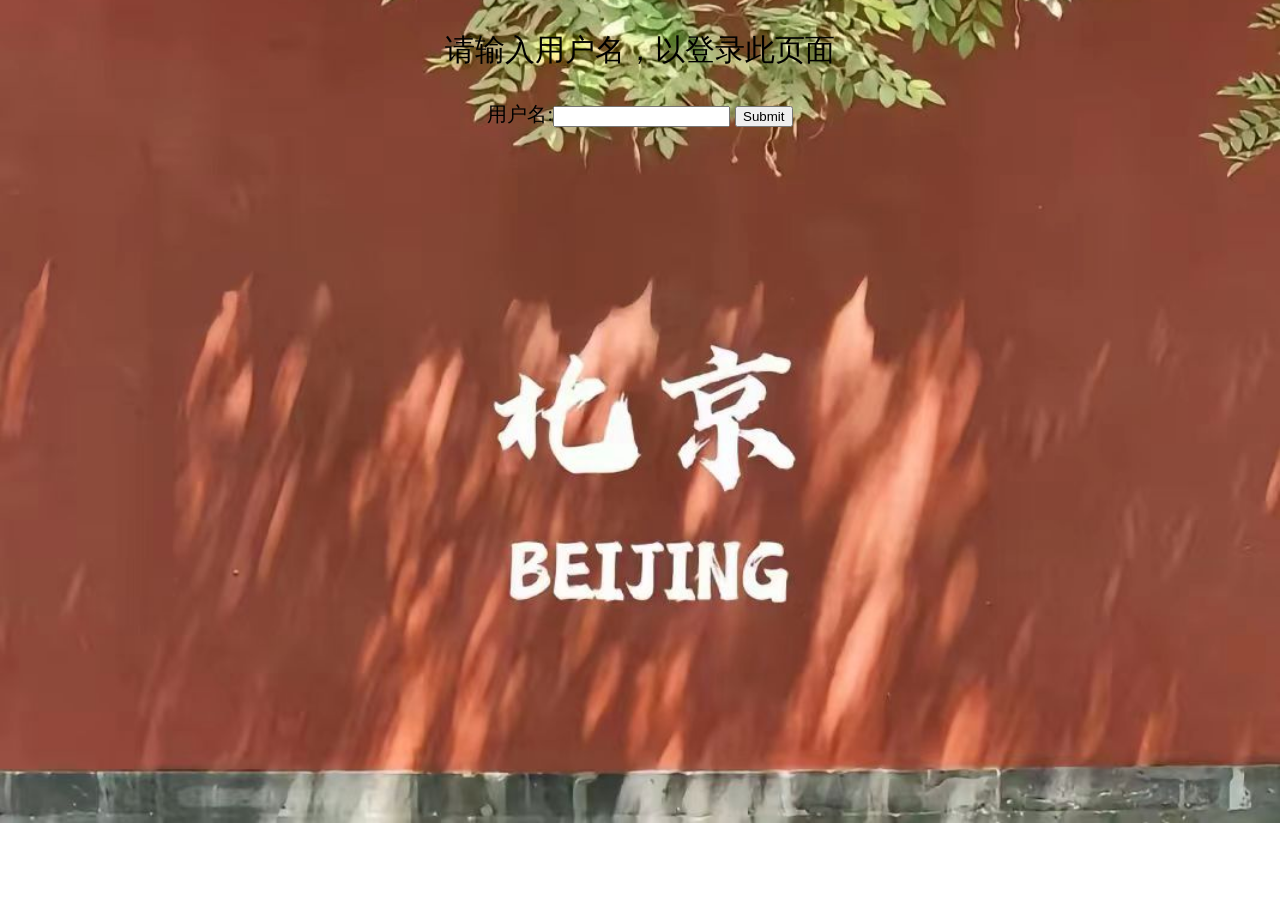
<file: hou-zhansheng.github.io/index.html>
﻿<!DOCTYPE html>
<html lang="en">
<head>
    <meta charset="UTF-8">
    <meta name="viewport" content="width=device-width, initial-scale=1.0">
    <title>北京一日游</title>
    <style>
        body{
            background-image: url(bz1.jpg);
            background-size: cover;
            background-repeat: no-repeat;
            background-position: center; 
            
        }
        .A1{
        
        width: 500px;
        height: 500px;
        
        margin: 0 auto;
        background-color: rgba(223, 202, 202, 0.719,0.1);
        text-align: center;
        font-size: 20px;



       }
       .B1{
        vertical-align: auto;
        text-align: center;
        font-size: 30px;
       }
       



    </style>
</head>
<body>
   
<!--大写字母A代表类 小写阿拉伯数字代表id 自上而下进行排列-->
    <div class="A1" id="1">
        <p class="B1" id="1">请输入用户名，以登录此页面</p>
        <div class="A2" id="2">
             <form action="lvyou.html">
                用户名:<input type="text" name="user">
                <input type="submit" name="submit">
            </form>
        </div>
    </div>
    
</body>
</html>
</file>
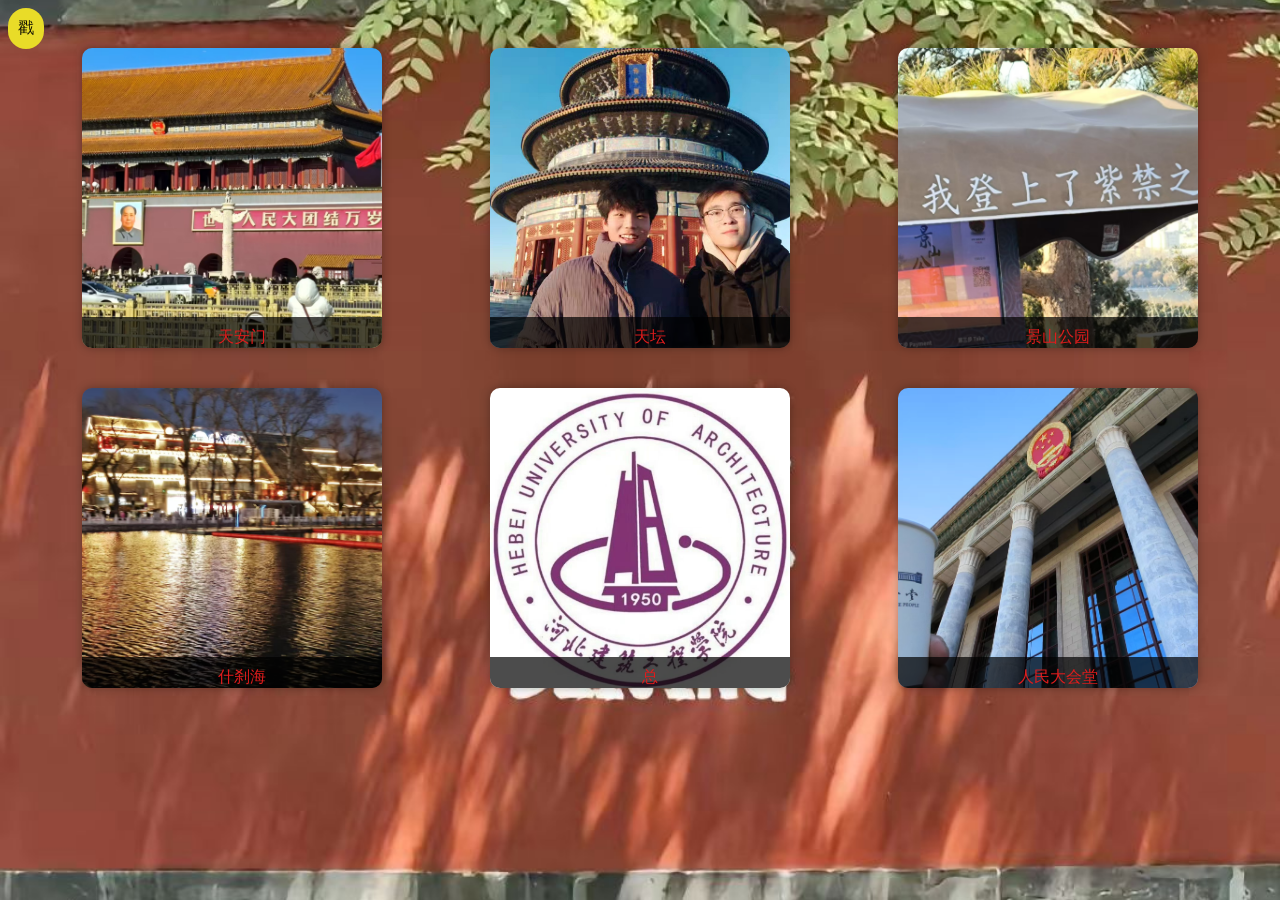
<file: hou-zhansheng.github.io/lvyou.html>
<!DOCTYPE html>
<html lang="en">

<head>
    <meta charset="UTF-8">
    <link rel="stylesheet" href="styles.css">
    <title>地道!!</title>
    <style></style>
</head>

<body>
    <div class="A3">
        <audio id="myAudio" src="1.mp3" loop></audio>
        <button id="playPauseBtn">戳</button>
        <script src="script.js"></script>
        
     </div>
    <div class="photo-gallery">
     
        <div class="photo-item">
            <a href="子页面/天安门/tianmen.html"><img src="a (4).jpg" alt="示例图片2">
            <span class="photo-title">天安门</span></a>
        </div>
        <div class="photo-item">
            <a href="子页面/天坛/tiantan.html"><img src="a (2).jpg" alt="示例图片1">
            <span class="photo-title">天坛</span></a>
        </div>
        <div class="photo-item">
            <a href="子页面/景山公园/jingshangongyuan.html"><img src="a (5).jpg" alt="示例图片3">
            <span class="photo-title">景山公园</span></a>
        </div>
        <div class="photo-item">
           <a href="子页面/什刹海/shichahai.html"> <img src="a (3).jpg" alt="示例图片3">
            <span class="photo-title">什刹海</span></a>
        </div>
        <div class="photo-item">
            <a href=""><img src="xiaohui.jpg" alt="示例图片3">
            <span class="photo-title">总</span></a>
        </div>
       
        <div class="photo-item">
            <a href="子页面/人民大会堂/renmindahuitang.html"><img src="a (1).jpg" alt="示例图片3">
            <span class="photo-title">人民大会堂</span></a>
        </div>
    </div>
</body>

</html>
</file>
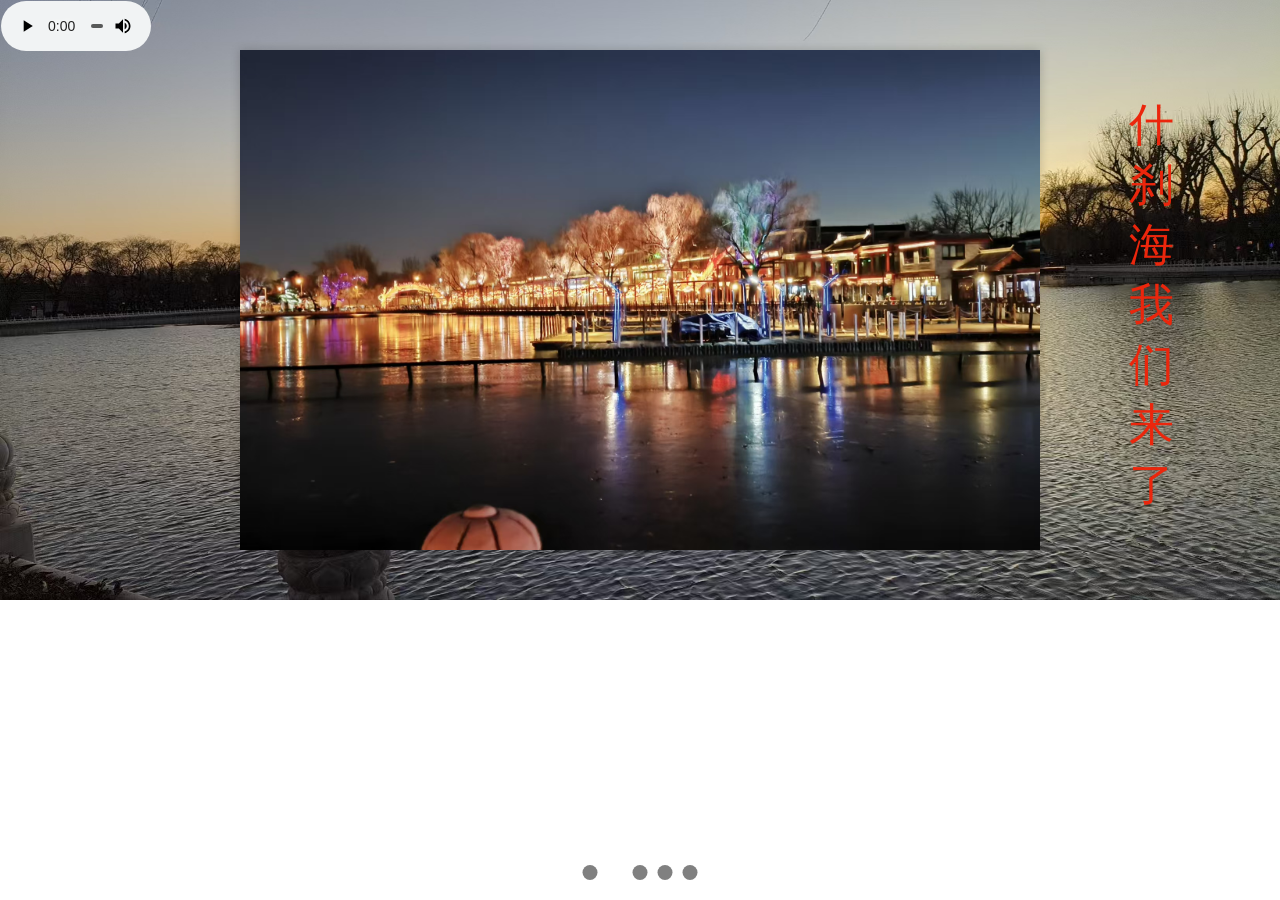
<file: 什刹海/shichahai.html>
<!DOCTYPE html>
<html lang="en">

<head>
  <meta charset="UTF-8">
  <meta name="viewport" content="width=device-width, initial-scale=1.0">
  <link rel="stylesheet" href="shichahai.css">
  <title>什刹海之旅</title>
</head>

<body>
  <div class="photo-gallery">
    <div class="slides-container">
      <div class="slide fade">
        <img src="d (1).jpg" alt="Image 1">
      </div>
      <div class="slide fade">
        <img src="d (2).jpg" alt="Image 2">
      </div>
      <div class="slide fade">
        <img src="d (4).jpg" alt="Image 3">
      </div>
      <div class="slide fade">
        <img src="d (5).jpg" alt="Image 3">
      </div>
      <div class="slide fade">
        <img src="d (7).jpg" alt="Image 3">
      </div>
     
      
     
    </div>
   
  </div>

  <div class="dots-container">
    
 </div>
 <div><audio src="赵雷 - 鼓楼 (Live) [qmms].mp3" class="music" controls autoplay loop></audio></div>
 <div class="wenben">
  <p>什<br>刹<br>海<br>我<br>们<br>来<br>了</p>



</div>
  <script src="shichahai.js"></script>
</body>

</html>
</file>
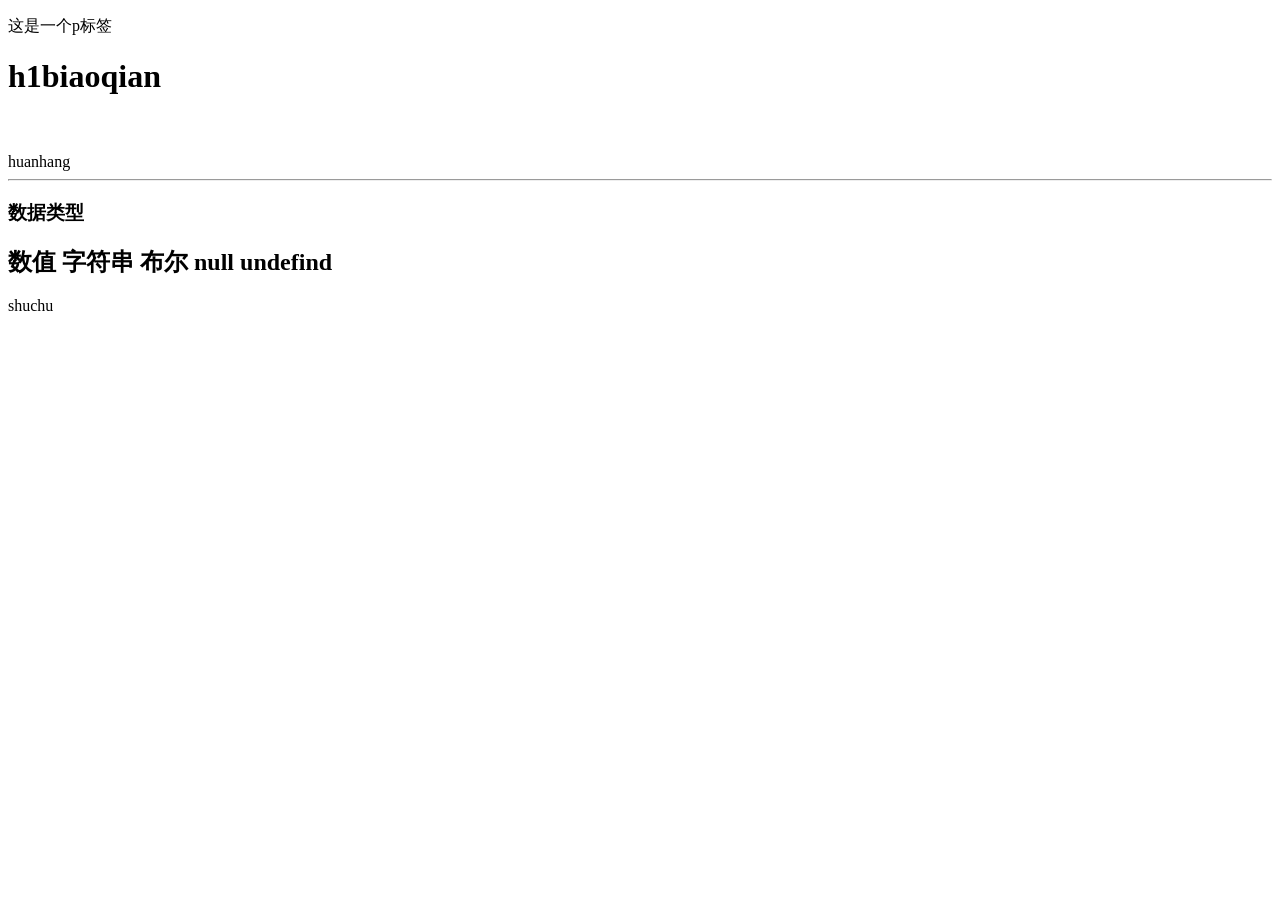
<file: hou-zhansheng.github.io/js/Java_script.html>
<!DOCTYPE html>
<html lang="en">
<head>
    <meta charset="UTF-8">
    <meta name="viewport" content="width=device-width, initial-scale=1.0">
    <title>智创未来分享平台</title>
    <style>
        
    </style>
</head>
<body>
    <p>这是一个p标签</p>
    <h1>h1biaoqian </h1>
    <br><br>huanhang 
    <hr>
    <h3>数据类型</h3>
    <h2>数值
        字符串
        布尔
        null
        undefind

    </h2>

    <script>
        //java script部分书写内容
        var num=1022;
        console.log(num);//注意undefind
         /*huwecwbcic*/
        //  alert("对话框")
         document.write("shuchu")
         console.log(!1)

    </script>
</body>
</html>
</file>
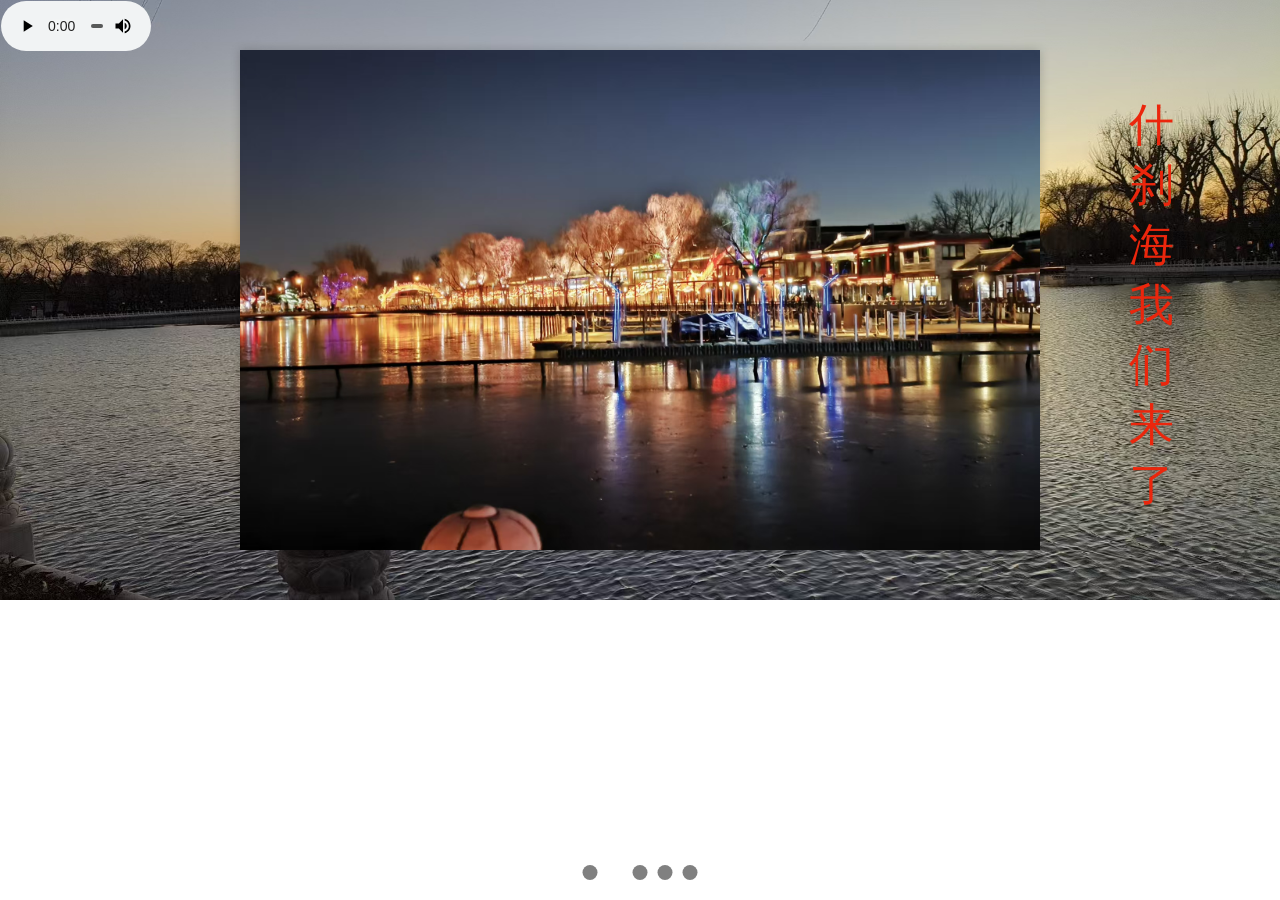
<file: hou-zhansheng.github.io/子页面/什刹海/shichahai.html>
<!DOCTYPE html>
<html lang="en">

<head>
  <meta charset="UTF-8">
  <meta name="viewport" content="width=device-width, initial-scale=1.0">
  <link rel="stylesheet" href="shichahai.css">
  <title>什刹海之旅</title>
</head>

<body>
  <div class="photo-gallery">
    <div class="slides-container">
      <div class="slide fade">
        <img src="d (1).jpg" alt="Image 1">
      </div>
      <div class="slide fade">
        <img src="d (2).jpg" alt="Image 2">
      </div>
      <div class="slide fade">
        <img src="d (4).jpg" alt="Image 3">
      </div>
      <div class="slide fade">
        <img src="d (5).jpg" alt="Image 3">
      </div>
      <div class="slide fade">
        <img src="d (7).jpg" alt="Image 3">
      </div>
     
      
     
    </div>
   
  </div>

  <div class="dots-container">
    
 </div>
 <div><audio src="赵雷 - 鼓楼 (Live) [qmms].mp3" class="music" controls autoplay loop></audio></div>
 <div class="wenben">
  <p>什<br>刹<br>海<br>我<br>们<br>来<br>了</p>



</div>
  <script src="shichahai.js"></script>
</body>

</html>
</file>
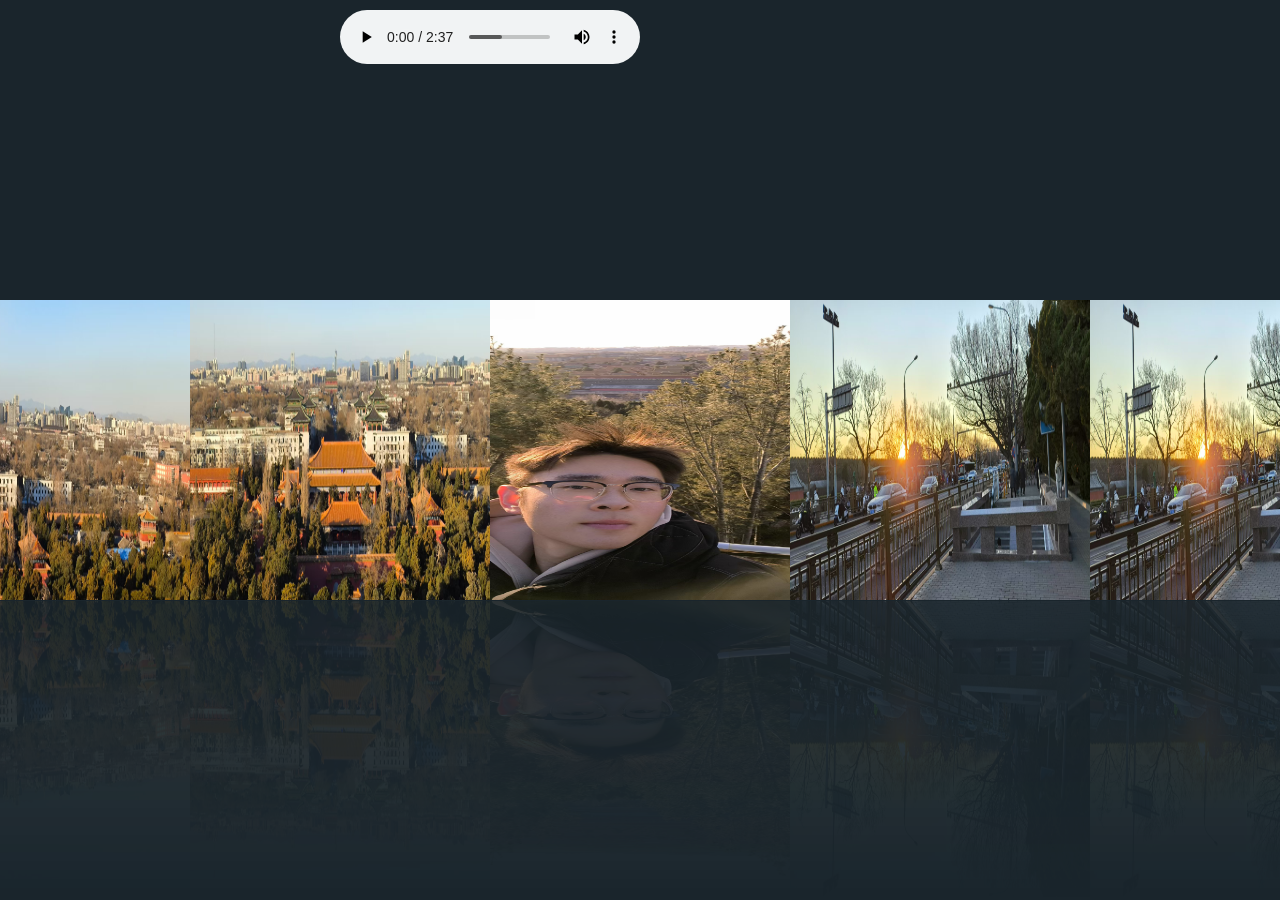
<file: hou-zhansheng.github.io/子页面/景山公园/jingshangongyuan.html>
<!DOCTYPE html>
<html>
	<head>
		<meta charset="utf-8">
		<title></title>
		<style type="text/css">
			/* 设置所有元素的边距和内边距为0，并设置box-sizing为border-box，使元素的宽度和高度包括边框和内边距 */
			* {
				margin: 0;
				padding: 0;
				box-sizing: border-box
			}
 
			/* 设置body的居中显示，最小高度为100vh，背景颜色为#1a252c */
			body {
				display: flex;
				justify-content: center;
				align-items: center;
				min-height: 100vh;
				background-color: #1a252c;
			}
 
			/* 设置容器的相对定位，居中显示，设置transform-origin为preserve-3d */
			.container {
				position: relative;
				display: flex;
				justify-content: center;
				align-items: center;
				transform-origin: preserve-3d;
			}
 
			/* 设置box的宽度、高度、相对定位、过渡效果、设置-webkit-box-reflect为下方1px的线性渐变 */
			.container .box {
				width: 300px;
				height: 300px;
				position: relative;
				transition: .5s;
				-webkit-box-reflect: below 1px linear-gradient(transparent, #0002);
			}
 
			/* 设置box的绝对定位，宽度、高度为100% */
			.container .box img {
				position: absolute;
				top: 0;
				left: 0;
				width: 100%;
				height: 100%;
			}
 
			/* 设置鼠标悬停时，非悬停元素的边距为-20px，设置filter为drop-shadow(0 0 25px #000) drop-shadow(0 0 25px #000)，设置transform为perspective(500px) rotateY(45deg) scale(0.95) */
			.container:hover> :not(:hover) {
				margin: 0 -20px;
				filter: drop-shadow(0 0 25px #000) drop-shadow(0 0 25px #000);
				transform: perspective(500px) rotateY(45deg) scale(0.95);
			}
 
			/* 设置鼠标悬停时，box的兄弟元素的transform为perspective(500px) rotateY(-45deg) scale(0.95) */
			.container .box:hover~.box {
				transform: perspective(500px) rotateY(-45deg) scale(0.95);
			}
 
			/* 设置鼠标悬停时，box的transform为perspective(500px) rotateY(0) scale(1.2) */
			.container .box:hover {
				transform: perspective(500px) rotateY(0) scale(1.2);
			}
            .music {
				position: fixed;
				top: 10px;
				right: 50%;
				z-index: 9999;
			}
		</style>
 
	</head>
	<body>
		<!-- 设置容器的class为container -->
		<div class="container">
			<!-- 设置box的class为box，并设置img的src为1.webp -->
			<div class="box">
				<img src="d (1).jpg" alt="" />
			</div>
			<!-- 设置box的class为box，并设置img的src为2.webp -->
			<div class="box">
				<img src="d (2).jpg" alt="" />
			</div>
			<!-- 设置box的class为box，并设置img的src为3.webp -->
		
			<!-- 设置box的class为box，并设置img的src为4.webp -->
			<div class="box">
				<img src="d (4).jpg" alt="" />
			</div>
			<!-- 设置box的class为box，并设置img的src为5.webp -->
			<div class="box">
				<img src="d (5).jpg" alt="" />
			</div>
			<!-- 设置box的class为box，并设置img的src为6.webp -->
			<div class="box">
				<img src="d (5).jpg" alt="" />
			</div>
		</div>
        <div class="music">
            <audio src="略略 - 鸳鸯戏 (哎呦小情郎你莫愁) [qmms].ogg" class="music" controls autoplay loop></audio>
        </div>
	</body>
</html>
</file>
<file: hou-zhansheng.github.io/styles.css>
body {
  background-image: url('bz1.jpg');
  background-size: cover; /* 让图片覆盖整个页面，可能会裁剪 */
  background-repeat: repeat; /* 不重复平铺图片 */
  background-position: center; /* 图片居中显示 */
}

/* 整体照片画廊容器 */
.photo-gallery {
  display: flex;
  justify-content: space-around; /* 照片在水平方向均匀分布 */
  flex-wrap: wrap; /* 当一行排不下时自动换行 */
  padding: 20px;
}

/* 单个照片项容器 */
.photo-item {
  width: 300px;
  height: 300px;
  margin: 20px;
  position: relative;
  overflow: hidden; /* 隐藏超出容器部分的内容 */
  border-radius: 10px; /* 圆角效果 */
  box-shadow: 0 0 10px rgba(0, 0, 0, 0.3); /* 阴影效果 */
  transition: all 0.3s ease; /* 过渡效果，用于鼠标悬停时的动画 */
}

/* 照片图片样式 */
.photo-item img {
  width: 100%;
  height: 100%;
  object-fit: cover; /* 让图片填充整个容器，保持比例并裁剪多余部分 */
  transition: all 0.3s ease; /* 过渡效果 */
}

/* 照片标题样式 */
.photo-title {
  position: absolute;
  bottom: -40px; /* 初始位置在容器底部下方，隐藏起来 */
  left: 0;
  width: 100%;
  padding: 10px;
  background-color: rgba(0, 0, 0, 0.7);
  color: rgb(223, 28, 28);
  text-align: center;
  transition: all 0.3s ease; /* 过渡效果 */
  bottom: -10px!important; 
}

/* 鼠标悬停在照片项上的效果 */
.photo-item:hover {
  transform: scale(1.1) rotate(5deg); /* 放大1.1倍并旋转5度 */
}

.photo-item:hover img {
  transform: scale(1.2); /* 图片再单独放大一点，营造层次感 */
}

.photo-item:hover.photo-title {
  bottom: 10px; /* 标题上移显示出来 */
}
button {
  padding: 10px 10px;
  font-size: 16px;
  border: none;
  background-color: rgb(233, 220, 40);
  color: rgba(0, 0, 0, 0.945);
  cursor: pointer;
  border-radius: 100px;

}
.A3{
  width: 20px;
  height: 30px;
  background-color:none;
  position: fixed;
  

}
</file>
<file: 什刹海/shichahai.css>
/* 整体照片展示容器 */
.photo-gallery {
    width: 800px;
    margin: 50px auto;
    position: relative;
    box-shadow: 0 0 10px rgba(0, 0, 0, 0.2);
  }
  
  /* 幻灯片容器 */
  .slides-container {
    width: 100%;
    height: 500px;
    overflow: hidden;
  }
  
  /* 单张幻灯片样式 */
  .slide {
    width: 100%;
    height: 100%;
    display: none;
    position: absolute;
    opacity: 0;
    transition: opacity 0.5s ease-in-out;
  }
  
  .slide img {
    width: 100%;
    height: 100%;
    object-fit: cover;
  }
  
  /* 淡入淡出类，用于动画切换时添加 */
  .fade {
    animation: fadeEffect 0.5s;
  }
  
  @keyframes fadeEffect {
    from {
      opacity: 0;
    }
  
    to {
      opacity: 1;
    }
  }
  
  /* 底部小圆点容器 */
  .dots-container {
    position: absolute;
    bottom: 20px;
    left: 50%;
    transform: translateX(-50%);
    display: flex;
    justify-content: center;
    align-items: center;
  }
  
  /* 单个小圆点样式 */
  .dot {
    width: 15px;
    height: 15px;
    border-radius: 50%;
    background-color: gray;
    margin: 0 5px;
    cursor: pointer;
  }
  
  .dot.active {
    background-color: white;
  }
  body{
    background-image: url(d\ \(3\).jpg);
    background-size: 100% 100%;
    background-repeat: no-repeat;
    background-position: center;
  }

  .music{
    position: fixed;
    top: 1px;
    left: 1px;
    z-index: 9999;
    width: 150px;
    height: 50px;
  
    cursor: pointer;
  }
  .wenben{
    position: fixed;
    top: 50px;
    right: 1px;
    z-index: 9999;
    width:150px;
    height: 200px;
    cursor: pointer;
   

  }
  p{
    color: rgb(235, 38, 12);
    font-size: 45px;
  }
</file>
<file: hou-zhansheng.github.io/子页面/什刹海/shichahai.css>
/* 整体照片展示容器 */
.photo-gallery {
    width: 800px;
    margin: 50px auto;
    position: relative;
    box-shadow: 0 0 10px rgba(0, 0, 0, 0.2);
  }
  
  /* 幻灯片容器 */
  .slides-container {
    width: 100%;
    height: 500px;
    overflow: hidden;
  }
  
  /* 单张幻灯片样式 */
  .slide {
    width: 100%;
    height: 100%;
    display: none;
    position: absolute;
    opacity: 0;
    transition: opacity 0.5s ease-in-out;
  }
  
  .slide img {
    width: 100%;
    height: 100%;
    object-fit: cover;
  }
  
  /* 淡入淡出类，用于动画切换时添加 */
  .fade {
    animation: fadeEffect 0.5s;
  }
  
  @keyframes fadeEffect {
    from {
      opacity: 0;
    }
  
    to {
      opacity: 1;
    }
  }
  
  /* 底部小圆点容器 */
  .dots-container {
    position: absolute;
    bottom: 20px;
    left: 50%;
    transform: translateX(-50%);
    display: flex;
    justify-content: center;
    align-items: center;
  }
  
  /* 单个小圆点样式 */
  .dot {
    width: 15px;
    height: 15px;
    border-radius: 50%;
    background-color: gray;
    margin: 0 5px;
    cursor: pointer;
  }
  
  .dot.active {
    background-color: white;
  }
  body{
    background-image: url(d\ \(3\).jpg);
    background-size: 100% 100%;
    background-repeat: no-repeat;
    background-position: center;
  }

  .music{
    position: fixed;
    top: 1px;
    left: 1px;
    z-index: 9999;
    width: 150px;
    height: 50px;
  
    cursor: pointer;
  }
  .wenben{
    position: fixed;
    top: 50px;
    right: 1px;
    z-index: 9999;
    width:150px;
    height: 200px;
    cursor: pointer;
   

  }
  p{
    color: rgb(235, 38, 12);
    font-size: 45px;
  }
</file>
